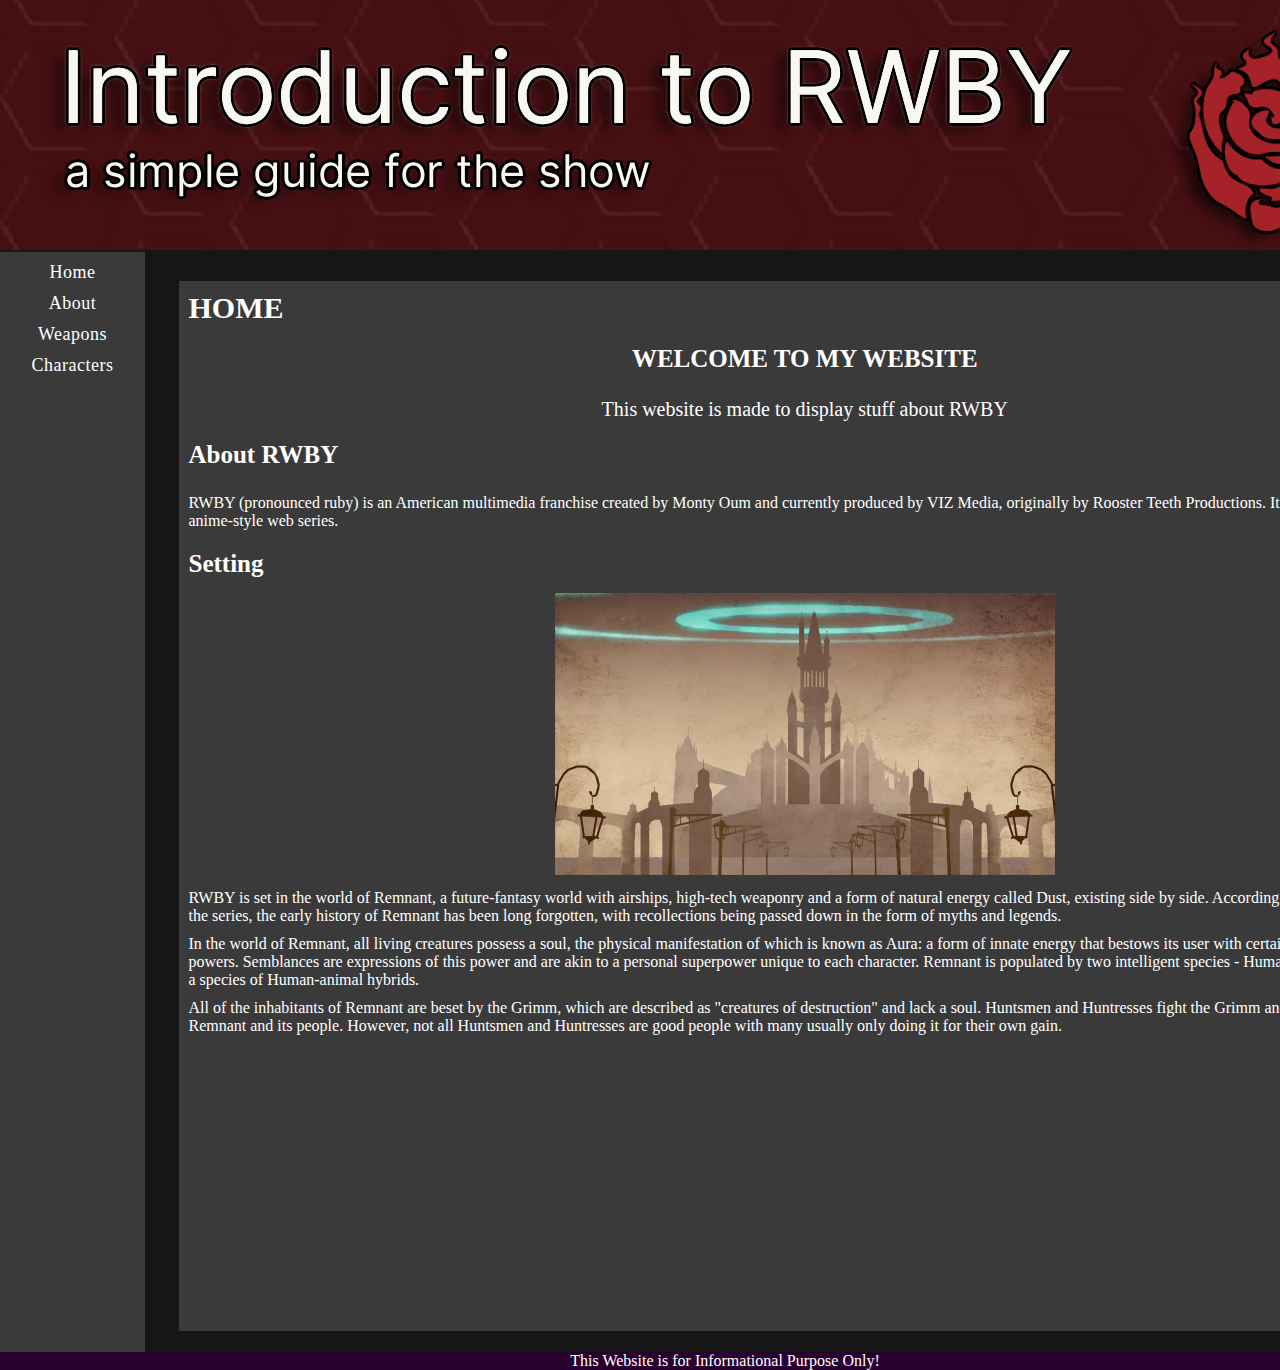
<file: index.html>
<!DOCTYPE html>
<html lang="en">
<head>
    <link rel="stylesheet" href="styles/styles.css">
    <meta charset="UTF-8">
    <meta name="viewport" content="width=device-width, initial-scale=1.0">
    <title>Introduction to RWBY</title>
</head>
<body>
    <div id="contain">
        <div id="ban">
            <img src="img/banner.png" alt="This is the Banner">
        </div>

        <div id="body">
            <div id="Nav">
                <ul>
                    <li> <a href="index.html">Home</a> </li>
                    <li> <a href="#About">About</a> </li>   
                    <li> <a href="weap.html">Weapons</a> </li>
                    <li> <a href="mchar.html">Characters</a> </li>
                </ul>
            </div>



            <div id="cont">
                <h2>HOME</h2>

                <div id="greet">
                    <h3>WELCOME TO MY WEBSITE</h3>
                    <p>This website is made to display stuff about RWBY</p>
                </div>

                <h3>About RWBY</h3>

                <p>RWBY (pronounced ruby) is an American multimedia franchise created by Monty Oum and currently produced by VIZ Media, 
                    originally by Rooster Teeth Productions. It originated as an anime-style web series.</p>

                <h3>Setting</h3>
                <div id="setIMG">
                    <img src="img/setting1.webp" alt="setting1 pic">
                </div>
                <p>RWBY is set in the world of Remnant, a future-fantasy world with airships, high-tech weaponry and a form of natural energy called Dust, existing side by side. 
                    According to the narration in the series, the early history of Remnant has been long forgotten, with recollections being passed down in the form of myths and legends.</p>
                
                <p>In the world of Remnant, all living creatures possess a soul, the physical manifestation of which is known as Aura: a form of innate energy that bestows its user with certain abilities and powers. 
                    Semblances are expressions of this power and are akin to a personal superpower unique to each character. Remnant is populated by two intelligent species - Humanity and the Faunus, a species of Human-animal hybrids.</p>
        
                <p>All of the inhabitants of Remnant are beset by the Grimm, which are described as "creatures of destruction" and lack a soul. Huntsmen and Huntresses fight the Grimm and protect the peace of Remnant and its people. 
                    However, not all Huntsmen and Huntresses are good people with many usually only doing it for their own gain.</p>

            </div>



        </div>

        <div id="foot">
            <p>This Website is for Informational Purpose Only!</p>
        </div>
    </div>
</body>
</html>
</file>
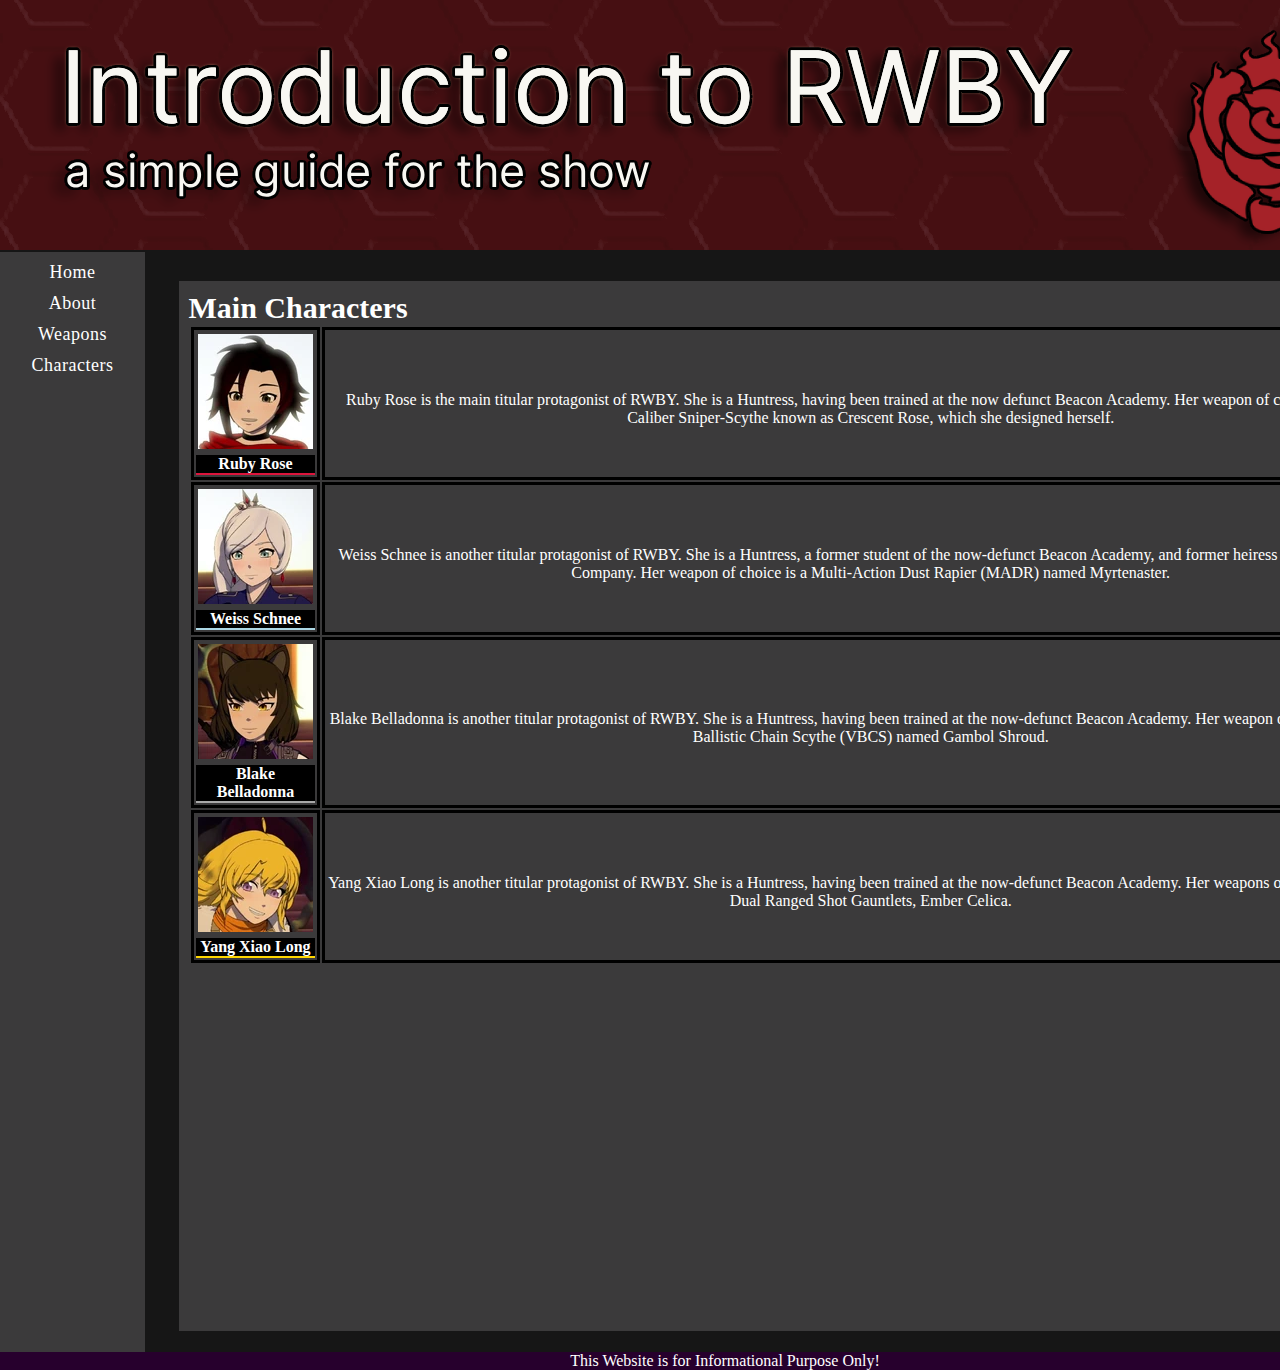
<file: mchar.html>
<!DOCTYPE html>
<html lang="en">
<head>
    <link rel="stylesheet" href="styles/styles.css">
    <meta charset="UTF-8">
    <meta name="viewport" content="width=device-width, initial-scale=1.0">
    <title>RWBY Characters</title>
</head>
<body>
    <div id="contain">
        <div id="ban">
            <img src="img/banner.png" alt="This is the Banner">
        </div>


        <div id="body">
            <div id="Nav">
                <ul>
                    <li> <a href="index.html">Home</a> </li>
                    <li> <a href="index.html#About">About</a> </li>     
                    <li> <a href="weap.html">Weapons</a> </li>
                    <li> <a href="mchar.html">Characters</a> </li>
                </ul>
            </div>



            <div id="cont">
                <div id="mainchar">

                
                <h2>Main Characters</h2>

                <table>
                    <tr>
                        <td>
                            <img src="img/RUby.webp" alt="Ruby Rose Picture">
                            <h4>Ruby Rose</h4>
                            <hr id="RubyBord">
                        </td>
                        <td>
                            <p>Ruby Rose is the main titular protagonist of RWBY. She is a Huntress, having been trained at the now defunct Beacon Academy. 
                                Her weapon of choice is her High-Caliber Sniper-Scythe known as Crescent Rose, which she designed herself.</p>
                        </td>
                    </tr>

                    <tr>
                        <td>
                            <img src="img/Weiss.webp" alt="Weiss Picture">
                            <h4>Weiss Schnee</h4>
                            <hr id="WeissBord">
                        </td>
                        <td>
                            <p>Weiss Schnee is another titular protagonist of RWBY. She is a Huntress, a former student of the now-defunct Beacon Academy, and former heiress of the Schnee Dust Company. 
                                Her weapon of choice is a Multi-Action Dust Rapier (MADR) named Myrtenaster.</p>
                        </td>
                    </tr>
                    <tr>
                        <td>
                            <img src="img/Blake.webp" alt="Blake Picture">
                            <h4>Blake Belladonna</h4>
                            <hr id="BlakeBord">
                        </td>
                        <td>
                            <p>Blake Belladonna is another titular protagonist of RWBY. She is a Huntress, having been trained at the now-defunct Beacon Academy. 
                                Her weapon of choice is a Variant Ballistic Chain Scythe (VBCS) named Gambol Shroud.</p>
                        </td>
                    </tr>
                    <tr>
                        <td>
                            <img src="img/yang.webp" alt="Yang Picture">
                            <h4>Yang Xiao Long</h4>
                            <hr id="YangBord">
                        </td>

                        <td>
                            <p>Yang Xiao Long is another titular protagonist of RWBY. She is a Huntress, having been trained at the now-defunct Beacon Academy. 
                                Her weapons of choice are a pair of Dual Ranged Shot Gauntlets, Ember Celica.</p>
                        </td>
                    </tr>
                </table>
                </div>
            </div>
        </div>

        <div id="foot">
            <p>This Website is for Informational Purpose Only!</p>
        </div>
    </div>
</body>
</html>
</file>
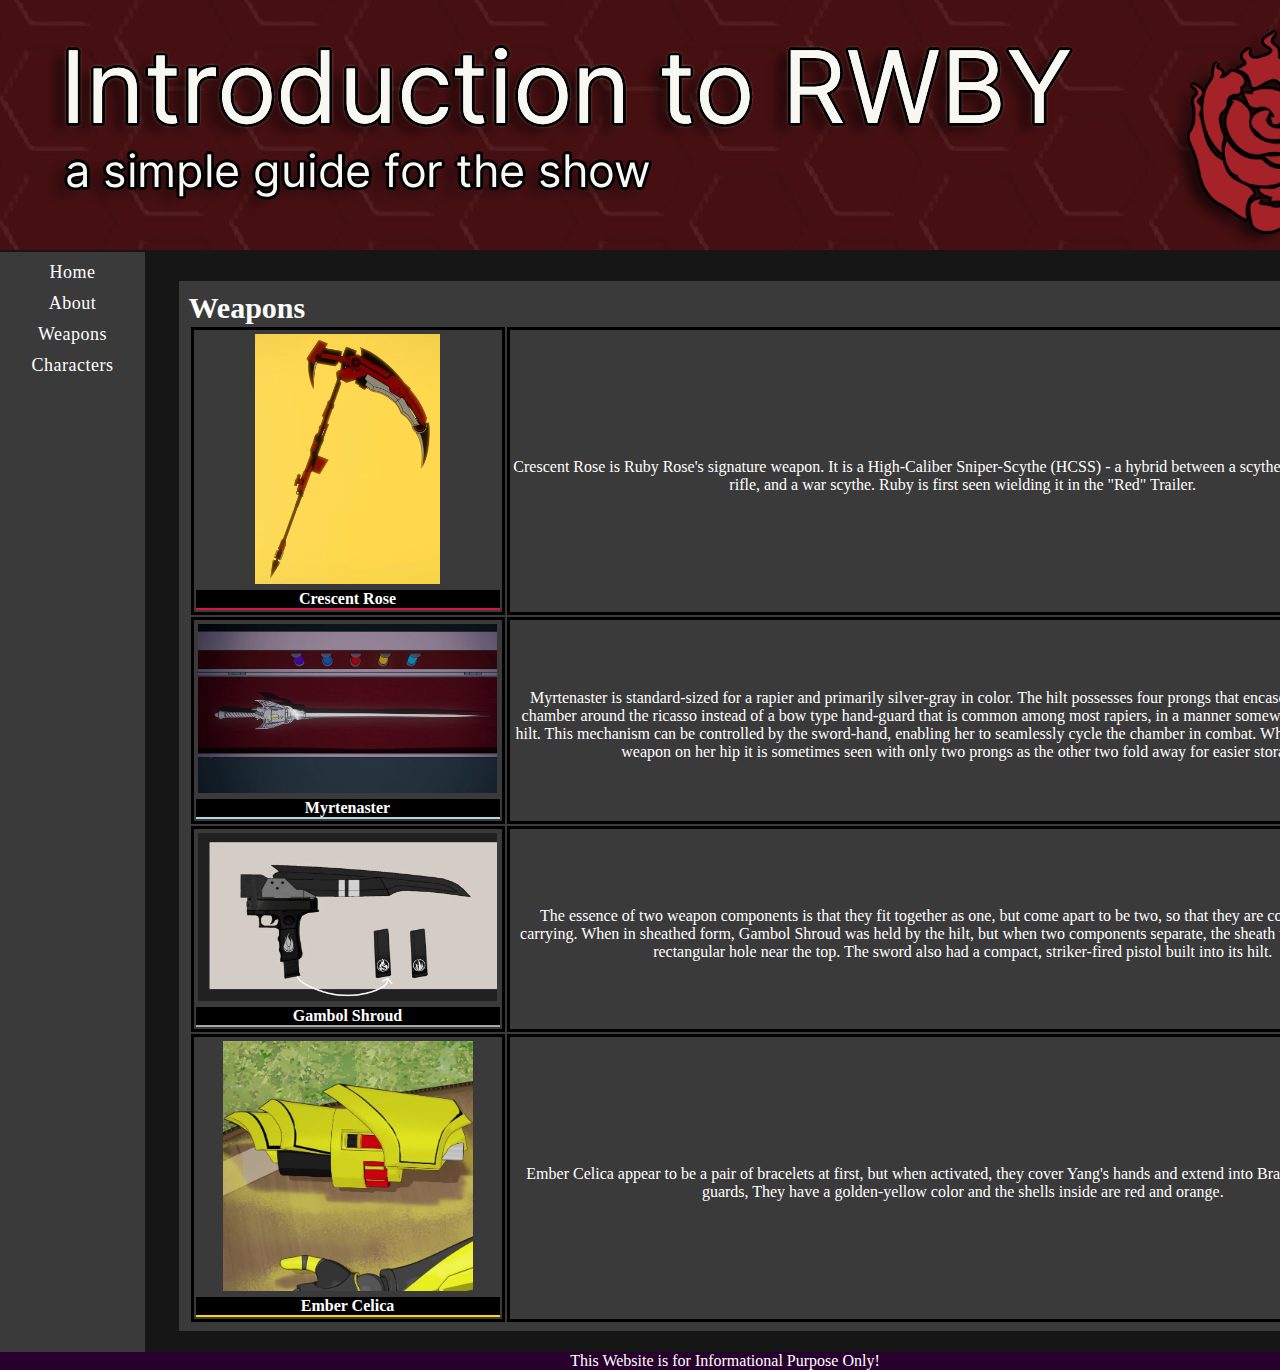
<file: weap.html>
<!DOCTYPE html>
<html lang="en">
<head>
    <link rel="stylesheet" href="styles/styles.css">
    <meta charset="UTF-8">
    <meta name="viewport" content="width=device-width, initial-scale=1.0">
    <title>RWBY Weapons</title>
</head>
<body>
    <div id="contain">
        <div id="ban">
            <img src="img/banner.png" alt="This is the Banner">
        </div>


        <div id="body">
            <div id="Nav">
                <ul>
                    <li> <a href="index.html">Home</a> </li>
                    <li> <a href="index.html#About">About</a> </li>     
                    <li> <a href="weap.html">Weapons</a> </li>
                    <li> <a href="mchar.html">Characters</a> </li>
                </ul>
            </div>



            <div id="cont">
                <h2>Weapons</h2>
                <table>
                    <tr>
                        <td>
                            <img src="img/Crescent Rose.webp" alt="Crescent Rose Picture">
                            <h4>Crescent Rose</h4>
                            <hr id="RubyBord">
                        </td>
                        <td>
                            <p>Crescent Rose is Ruby Rose's signature weapon. It is a High-Caliber Sniper-Scythe (HCSS) - a hybrid between a scythe, a bolt-action sniper rifle, and a war scythe. 
                                Ruby is first seen wielding it in the "Red" Trailer.</p>
                        </td>
                    </tr>

                    <tr>
                        <td>
                            <img src="img/Myrtenastermug.webp" alt="Myrtenaster Picture">
                            <h4>Myrtenaster</h4>
                            <hr id="WeissBord">
                        </td>
                        <td>
                            <p>Myrtenaster is standard-sized for a rapier and primarily silver-gray in color. The hilt possesses four prongs that encase the revolver-like chamber around the ricasso instead of a bow type hand-guard that is common among most rapiers, in a manner somewhat alike to a swept hilt. 
                                This mechanism can be controlled by the sword-hand, enabling her to seamlessly cycle the chamber in combat. When Weiss carries the weapon on her hip it is sometimes seen with only two prongs as the other two fold away for easier storage.</p>
                        </td>
                    </tr>

                    <tr>
                        <td>
                            <img src="img/WeapMugGambolShroud2.webp" alt="GambolShroud Picture">
                            <h4>Gambol Shroud</h4>
                            <hr id="BlakeBord">
                        </td>
                        <td>
                            <p>The essence of two weapon components is that they fit together as one, but come apart to be two, so that they are compact for easier carrying. 
                                When in sheathed form, Gambol Shroud was held by the hilt, but when two components separate, the sheath was held by a small rectangular hole near the top. The sword also had a compact, striker-fired pistol built into its hilt.</p>
                        </td>
                    </tr>

                    <tr>
                        <td>
                            <img src="img/EmberActive.webp" alt="Ember Picture">
                            <h4>Ember Celica</h4>
                            <hr id="YangBord">
                        </td>
                        <td>
                            <p>Ember Celica appear to be a pair of bracelets at first, but when activated, they cover Yang's hands and extend into Bracers, acting as arm guards, 
                                They have a golden-yellow color and the shells inside are red and orange.</p>
                    </tr>                    
                </table>

            </div>



        </div>

        <div id="foot">
            <p>This Website is for Informational Purpose Only!</p>
        </div>
    </div>
</body>
</html>
</file>
<file: styles/styles.css>
* {
    margin: 0px;
    padding: 0px;
}



#contain {
    width: 1450px;
    height: auto;
    background-color: #161616;    
    margin: auto;
}

/* BANNER CONTAINER */
#contain #ban {
    text-align: center;
    height: 252px;
}

/* BODY CONTAINER */

#contain #body {
    height: 1100px;
    background-color: #161616;
}


/* BODY NAVIGATION PARTS */

#contain #body #Nav {
    text-align: center;
    margin-right: 1%;
    background-color: #3b3a3b;
    min-height: 100%;
    height: auto;
    width: 10%;
    float: left;
}

#contain #body #Nav ul {
    list-style: none;
}

#contain #body #Nav ul li {
    padding-top: 10px;
    letter-spacing: 0.5px;
}

#contain #body #Nav ul li a {
    text-decoration: none;
    color: white;
    font-size: 18px;
    padding: 5px;
}

#contain #body #Nav ul li a:visited {
    background-color: white;
}


#contain #body #Nav ul li a:hover {
    background-color: darkred;
    text-decoration: underline;
}



/* BODY MAIN CONTENT PARTS */

#contain #body #cont {
    margin-top: 2%;
    margin-right: 2%;
    background-color: #3b3a3b;
    height: 1050px;
    width: 85%;
    float: right;
    color: white;
    padding-left: 10px;
}

#contain #body #cont #setIMG {
    text-align: center;
}

#contain #body #cont #setIMG img {
    width: 500px;
}

#contain #body #cont h2 {
    padding-top: 10px;
    font-size: 30px;
}

#contain #body #cont h3 {
    padding-top: 20px;
    padding-bottom: 15px;
    font-size: 25px;
}


#contain #body #cont p {
    padding-top: 10px;
}




/* MAIN CONTENT GREET PARTS */

#contain #body #cont #greet {
    text-align: center;
}

#contain #body #cont #greet h3 {
    font-size: 25px;
}

#contain #body #cont #greet p {
    padding-top: 10px;
    font-size: 20px;
}


/* FOOTER PARTS */

#contain #foot {
    background-color: #27002d;
    text-align: center;
    height: auto;
    color: white;
}










/* CATEGORIES PARTS */

#contain #body #cont table tr {
    margin: 120px;
}

#contain #body #cont table tr td {
    padding: 2px;
    width: auto;
    height: auto;
    border: 3px solid black;
    text-align: center;
}

#contain #body #cont table tr h4 {
    background-color: black;
}

#contain #body #cont table tr td img{
    padding: 2px;
    max-width: 300px;
    max-height: 250px;
}



/* Borders for weap */

#contain #body #cont table tr td #RubyBord {
    border: none;
    height: 2px;
    background-color: crimson;
}

#contain #body #cont table tr td #WeissBord {
    border: none;
    height: 2px;
    background-color: lightblue;
}

#contain #body #cont table tr td #BlakeBord {
    border: none;
    height: 2px;
    background-color: darkgray;
}


#contain #body #cont table tr td #YangBord {
    border: none;
    height: 2px;
    background-color: gold;
}


/* MCHAR PARTS */
#contain #body #cont #mainchar table tr td {
    padding: 2px;
    width: auto;
    height: auto;
    border: 3px solid black;
    text-align: center;
}

#contain #body #cont #mainchar table tr h4 {
    background-color: black;
}

#contain #body #cont #mainchar table tr td #RubyBord {
    border: none;
    height: 2px;
    background-color: crimson;
}

#contain #body #cont #mainchar table tr td #WeissBord {
    border: none;
    height: 2px;
    background-color: lightblue;
}

#contain #body #cont #mainchar table tr td #BlakeBord {
    border: none;
    height: 2px;
    background-color: darkgray;
}


#contain #body #cont #mainchar table tr td #YangBord {
    border: none;
    height: 2px;
    background-color: gold;
}
</file>
